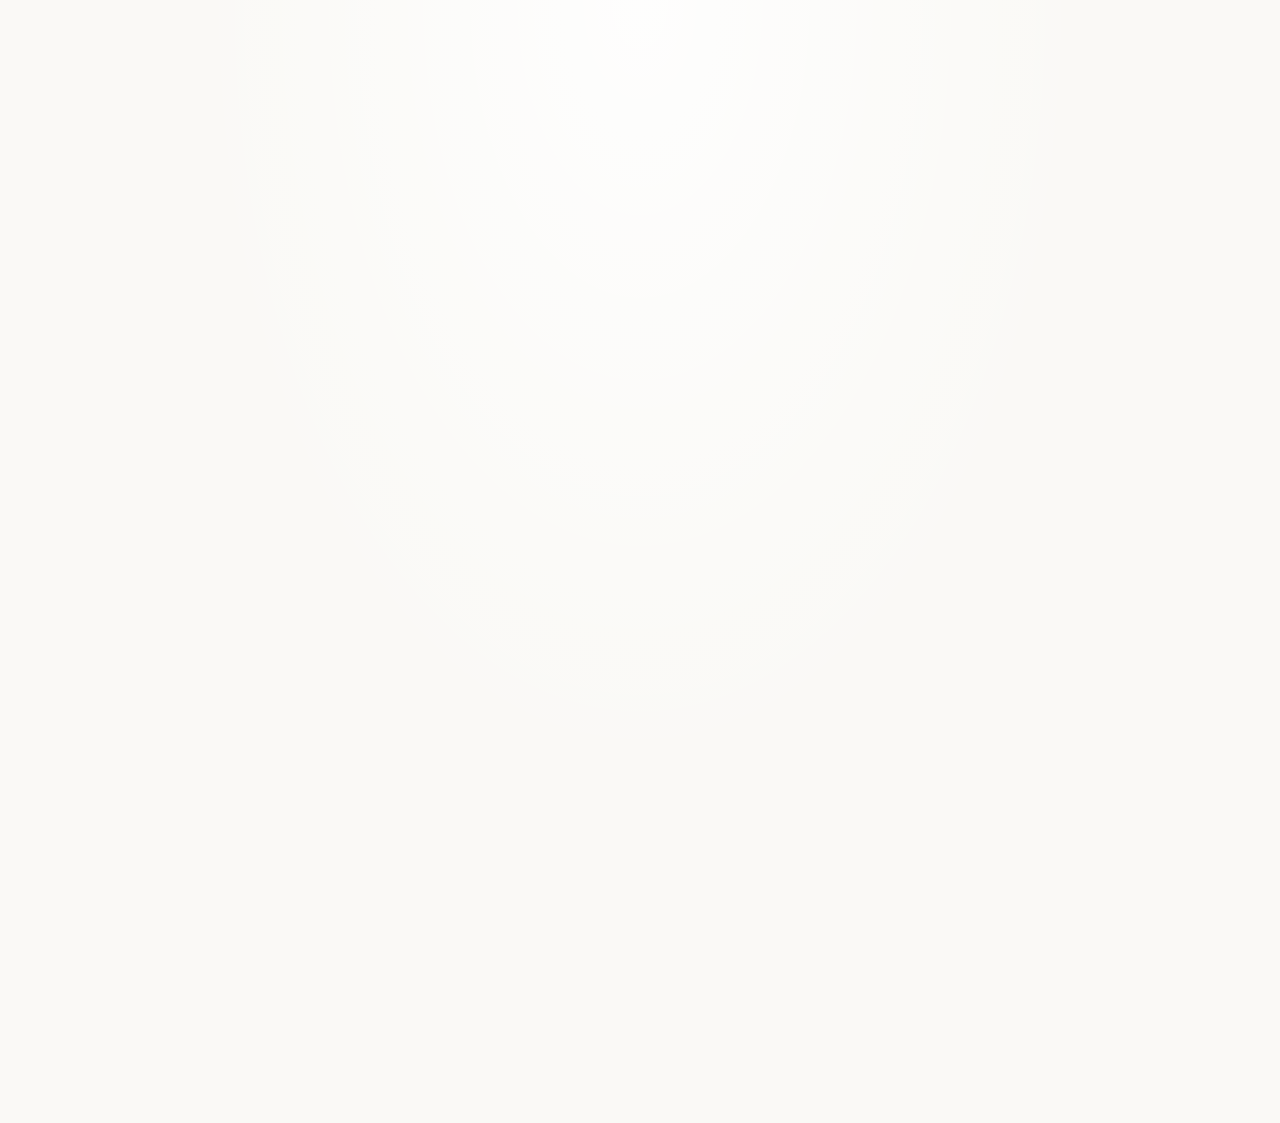
<file: about.html>
<!DOCTYPE html>
<html lang="en">
<head>
    <meta charset="UTF-8">
    <meta name="viewport" content="width=device-width, initial-scale=1.0">
    <title>About | The Book of Experience</title>
    <link rel="preconnect" href="https://fonts.googleapis.com">
    <link rel="preconnect" href="https://fonts.gstatic.com" crossorigin>
    <link href="https://fonts.googleapis.com/css2?family=Cinzel:wght@400;500&family=Caveat:wght@400;500;600&family=Libre+Baskerville:ital,wght@0,400;0,700;1,400&display=swap" rel="stylesheet">
    <link rel="stylesheet" href="css/styles.css">
</head>
<body>

    <div id="header"></div>

    <main>
        <section class="intro">
            <span class="section-label">About</span>
            <p>
                The Book of Experience is a collaborative archive of human moments—the experiences that changed us and the fears that shaped us. This is a space for reflection, connection, and shared wisdom.
            </p>
        </section>

        <section class="purpose">
            <span class="section-label">Why This Exists</span>
            <p>
                We believe that our most profound teachers are often strangers who've walked similar paths. By sharing our transformative experiences and deepest fears, we create a living document of human wisdom—a book that writes itself, one story at a time.
            </p>
            <p>
                Every story here is a gift from someone who chose vulnerability over silence. Every fear shared is a reminder that we're not alone in our struggles.
            </p>

            <a href="share-your-story.html" class="cta">
                Add your story
                <svg viewBox="0 0 24 24" fill="none" stroke="currentColor" stroke-width="2" stroke-linecap="round" stroke-linejoin="round">
                    <path d="M5 12h14M12 5l7 7-7 7"/>
                </svg>
            </a>
        </section>
    </main>

    <div id="footer"></div>

    <script src="js/components.js"></script>

</body>
</html>
</file>
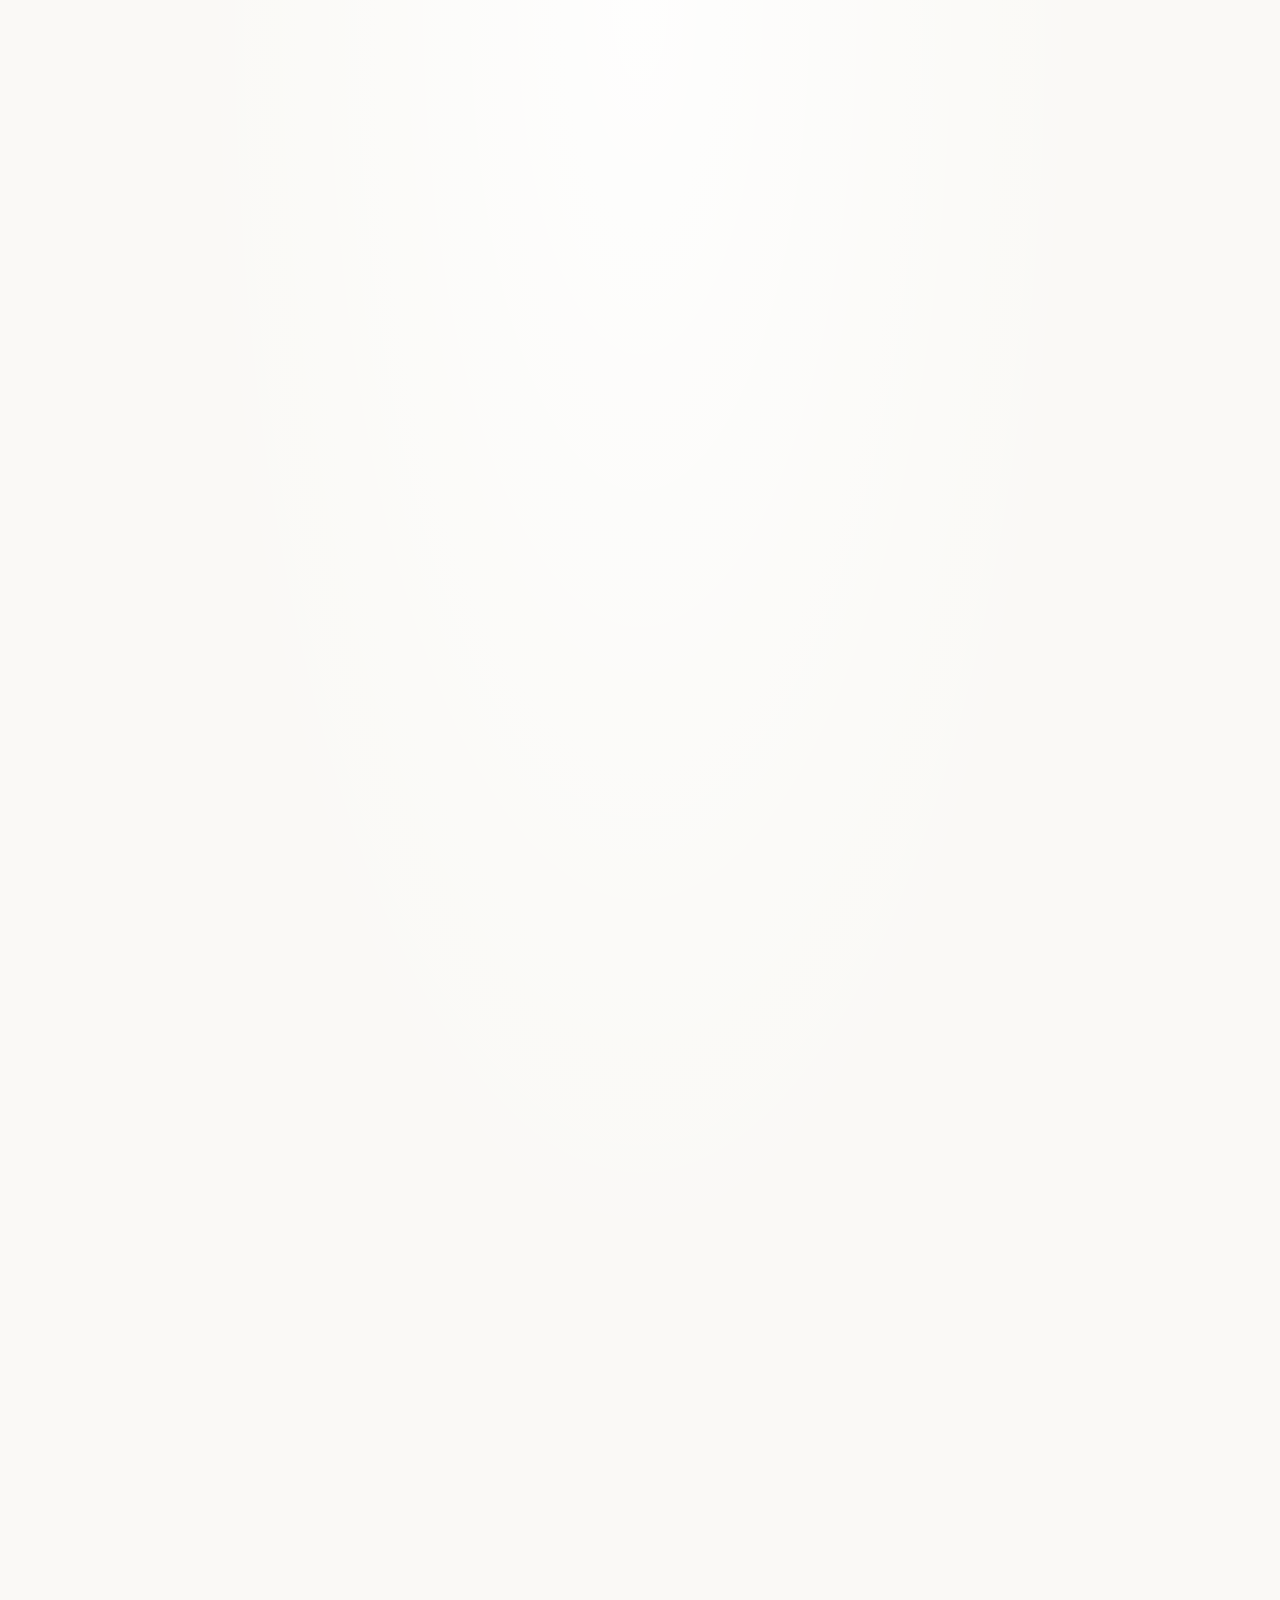
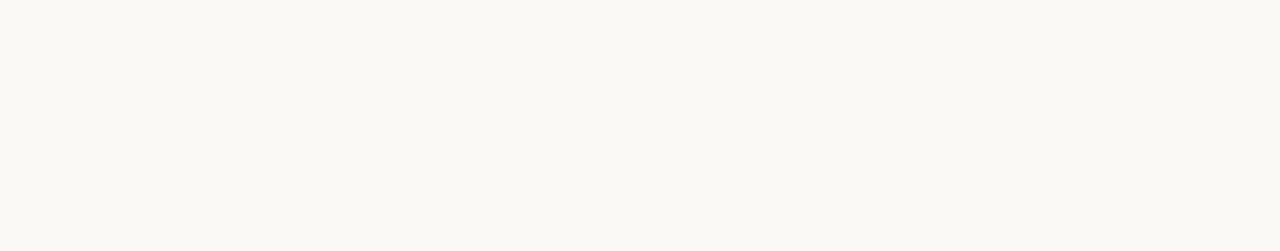
<file: share-your-story.html>
<!DOCTYPE html>
<html lang="en">
<head>
    <meta charset="UTF-8">
    <meta name="viewport" content="width=device-width, initial-scale=1.0">
    <title>Share Your Story | The Book of Experience</title>
    <link rel="preconnect" href="https://fonts.googleapis.com">
    <link rel="preconnect" href="https://fonts.gstatic.com" crossorigin>
    <link href="https://fonts.googleapis.com/css2?family=Cinzel:wght@400;500&family=Caveat:wght@400;500;600&family=Libre+Baskerville:ital,wght@0,400;0,700;1,400&display=swap" rel="stylesheet">
    <link rel="stylesheet" href="css/styles.css">
</head>
<body>

    <div id="header"></div>

    <!-- Success message overlay -->
    <div id="success-overlay" class="success-overlay hidden">
        <div class="success-message">
            <div class="success-icon">
                <svg viewBox="0 0 24 24" fill="none" stroke="currentColor" stroke-width="2" stroke-linecap="round" stroke-linejoin="round">
                    <path d="M22 11.08V12a10 10 0 1 1-5.93-9.14"/>
                    <polyline points="22 4 12 14.01 9 11.01"/>
                </svg>
            </div>
            <h2>Thank you for sharing</h2>
            <p>Your story has been added to the book.</p>
            <a href="stories.html" class="success-btn">Read Stories</a>
        </div>
    </div>

    <main>
        <section class="intro">
            <span class="section-label">Your Turn</span>
            <p>
                Every story matters. Every experience shapes who we become.
                Take a moment to reflect, and share what you've learned along the way.
            </p>
            <p><em>Your words may light the path for someone else.</em></p>
        </section>

        <section class="personal-info-section">
            <div class="container">
                <form id="story-form">
                    <div class="standard-form">
                        <div class="form-row-4">
                            <div class="form-group-standard">
                                <label for="name">Name</label>
                                <input type="text" id="name" name="name" placeholder="Your name" required>
                            </div>

                            <div class="form-group-standard">
                                <label for="country">Country</label>
                                <input type="text" id="country" name="country" placeholder="Your country" required>
                            </div>

                            <div class="form-group-standard">
                                <label for="age">Age</label>
                                <input type="number" id="age" name="age" placeholder="Age" min="1" max="120" required>
                            </div>

                            <div class="form-group-standard">
                                <label for="sex">Sex</label>
                                <select id="sex" name="sex" required>
                                    <option value="" disabled selected>Select...</option>
                                    <option value="female">Female</option>
                                    <option value="male">Male</option>
                                    <option value="other">Other</option>
                                    <option value="prefer-not">Prefer not to say</option>
                                </select>
                            </div>
                        </div>
                    </div>

                    <div class="book-section">
                        <div class="book-wrapper">
                            <div class="book book-single">
                                <div class="question-page">
                                    <h2>What is the best experience you would gift someone?</h2>
                                    <div class="form-group">
                                        <div class="textarea-wrapper">
                                            <textarea id="experience" name="experience" placeholder="Share the moment, feeling, or lesson you'd want others to have..." required></textarea>
                                        </div>
                                        <span class="expand-hint">Drag corner to expand</span>
                                    </div>

                                    <h2>What is your biggest fear?</h2>
                                    <div class="form-group">
                                        <div class="textarea-wrapper">
                                            <textarea id="fear" name="fear" placeholder="What keeps you up at night, or what have you learned to overcome..." required></textarea>
                                        </div>
                                        <span class="expand-hint">Drag corner to expand</span>
                                    </div>
                                </div>
                            </div>
                        </div>
                    </div>

                    <div class="submit-section">
                        <button type="submit" class="submit-btn">
                            Submit Your Story
                            <svg viewBox="0 0 24 24" fill="none" stroke="currentColor" stroke-width="2" stroke-linecap="round" stroke-linejoin="round">
                                <path d="M22 2L11 13M22 2l-7 20-4-9-9-4 20-7z"/>
                            </svg>
                        </button>
                    </div>
                </form>
            </div>
        </section>
    </main>

    <div id="footer"></div>

    <script src="js/components.js"></script>
    <script src="js/stories.js"></script>
    <script>
        document.getElementById('story-form').addEventListener('submit', function(e) {
            e.preventDefault();

            const formData = {
                name: document.getElementById('name').value,
                country: document.getElementById('country').value,
                age: document.getElementById('age').value,
                sex: document.getElementById('sex').value,
                experience: document.getElementById('experience').value,
                fear: document.getElementById('fear').value
            };

            try {
                saveStory(formData);
                document.getElementById('success-overlay').classList.remove('hidden');
                this.reset();
            } catch (error) {
                console.error('Error saving story:', error);
                alert('There was an error saving your story. Please try again.');
            }
        });
    </script>

</body>
</html>
</file>
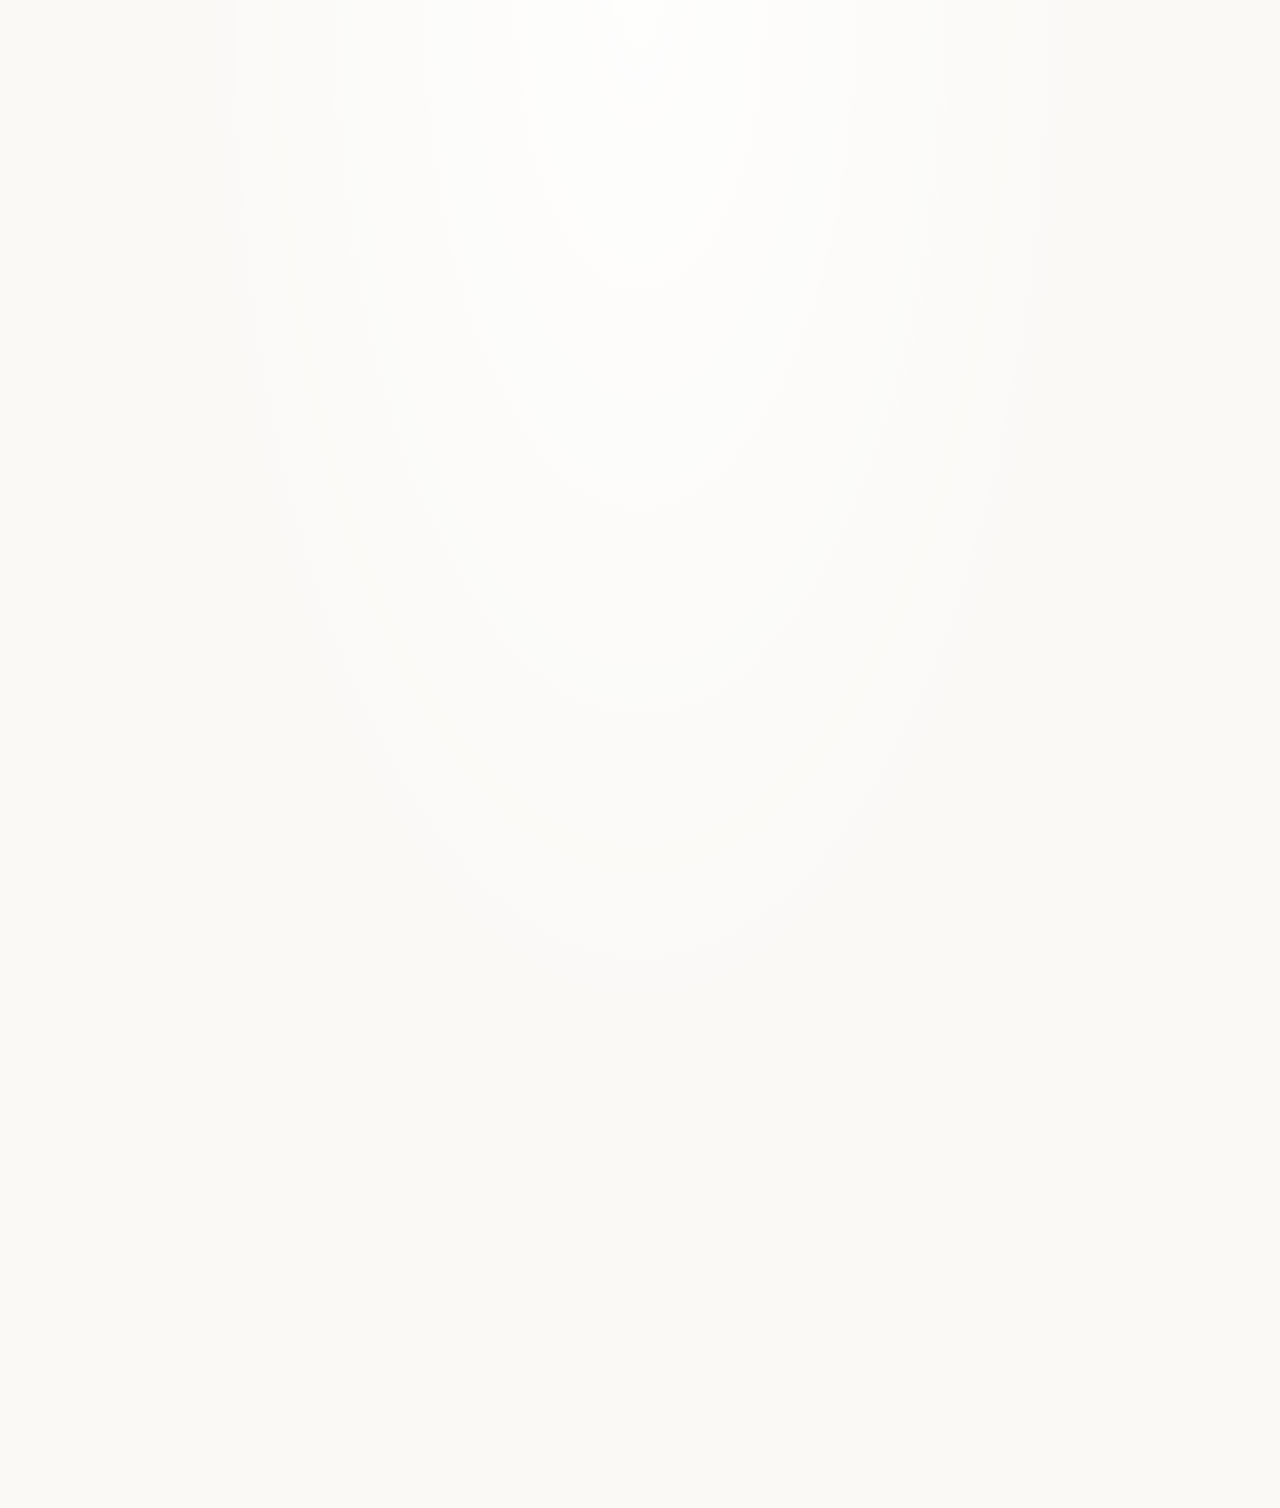
<file: stories.html>
<!DOCTYPE html>
<html lang="en">
<head>
    <meta charset="UTF-8">
    <meta name="viewport" content="width=device-width, initial-scale=1.0">
    <title>Stories | The Book of Experience</title>
    <link rel="preconnect" href="https://fonts.googleapis.com">
    <link rel="preconnect" href="https://fonts.gstatic.com" crossorigin>
    <link href="https://fonts.googleapis.com/css2?family=Cinzel:wght@400;500&family=Caveat:wght@400;500;600&family=Libre+Baskerville:ital,wght@0,400;0,700;1,400&display=swap" rel="stylesheet">
    <link rel="stylesheet" href="css/styles.css">
</head>
<body>

    <div id="header"></div>

    <main>
        <section class="intro">
            <span class="section-label">The Collection</span>
            <p>
                Pages filled with human moments.
                Each story a window into another soul's journey.
            </p>
        </section>

        <section class="book-section stories-book-section">
            <div class="container">
                <div class="book-wrapper">
                    <article class="book" id="book">
                        <div class="spine"></div>

                        <div class="page" id="page-left">
                            <h2 class="page-question">What is the best experience you would gift someone?</h2>
                            <p class="page-answer" id="experience-text"></p>
                            <p class="page-author" id="author-left"></p>
                        </div>

                        <div class="page" id="page-right">
                            <h2 class="page-question">What is your biggest fear?</h2>
                            <p class="page-answer" id="fear-text"></p>
                            <p class="page-author" id="author-right"></p>
                        </div>
                    </article>

                    <div class="book-nav">
                        <button class="nav-btn prev-story" id="prev-btn">
                            <svg viewBox="0 0 24 24" fill="none" stroke="currentColor" stroke-width="2" stroke-linecap="round" stroke-linejoin="round">
                                <path d="M19 12H5M12 19l-7-7 7-7"/>
                            </svg>
                            Previous
                        </button>

                        <span class="page-indicator" id="page-indicator">Story 1 of 1</span>

                        <button class="nav-btn next-story" id="next-btn">
                            Next
                            <svg viewBox="0 0 24 24" fill="none" stroke="currentColor" stroke-width="2" stroke-linecap="round" stroke-linejoin="round">
                                <path d="M5 12h14M12 5l7 7-7 7"/>
                            </svg>
                        </button>
                    </div>
                </div>
            </div>
        </section>

        <section class="purpose">
            <p class="pen-quote">Every story adds a page to our shared experience.</p>

            <a href="share-your-story.html" class="cta">
                Add your story
                <svg viewBox="0 0 24 24" fill="none" stroke="currentColor" stroke-width="2" stroke-linecap="round" stroke-linejoin="round">
                    <path d="M5 12h14M12 5l7 7-7 7"/>
                </svg>
            </a>
        </section>
    </main>

    <div id="footer"></div>

    <script src="js/components.js"></script>
    <script src="js/stories.js"></script>
    <script>
        let currentIndex = 0;
        let stories = [];

        function displayStory(index, animate = true) {
            const story = stories[index];
            if (!story) return;

            const book = document.getElementById('book');

            if (animate) {
                book.classList.add('turning');
                setTimeout(() => updateStoryContent(story, index, book), 300);
            } else {
                updateStoryContent(story, index, book);
            }
        }

        function updateStoryContent(story, index, book) {
            document.getElementById('experience-text').textContent = story.experience;
            document.getElementById('fear-text').textContent = story.fear;
            document.getElementById('author-left').textContent = formatAuthor(story);
            document.getElementById('author-right').textContent = formatAuthor(story);
            document.getElementById('page-indicator').textContent = `Story ${index + 1} of ${stories.length}`;

            document.getElementById('prev-btn').disabled = index === 0;
            document.getElementById('next-btn').disabled = index === stories.length - 1;

            book.classList.remove('turning');
        }

        function nextStory() {
            if (currentIndex < stories.length - 1) {
                currentIndex++;
                displayStory(currentIndex);
            }
        }

        function prevStory() {
            if (currentIndex > 0) {
                currentIndex--;
                displayStory(currentIndex);
            }
        }

        document.addEventListener('DOMContentLoaded', function() {
            stories = getStoriesWithDefault();
            displayStory(0, false);

            document.getElementById('next-btn').addEventListener('click', nextStory);
            document.getElementById('prev-btn').addEventListener('click', prevStory);

            document.addEventListener('keydown', function(e) {
                if (e.key === 'ArrowRight') nextStory();
                if (e.key === 'ArrowLeft') prevStory();
            });
        });
    </script>

</body>
</html>
</file>
<file: css/styles.css>
:root {
    --parchment: #faf9f6;
    --page-white: #fffffe;
    --ink: #1a1a2e;
    --ink-light: #4a5568;
    --line-color: #e2e8f0;
    --accent: #64748b;
}

* {
    margin: 0;
    padding: 0;
    box-sizing: border-box;
}

body {
    background-color: var(--parchment);
    background-image:
        radial-gradient(ellipse at top, rgba(255,255,255,0.8) 0%, transparent 50%);
    color: var(--ink);
    font-family: 'Libre Baskerville', Georgia, serif;
    line-height: 1.7;
    min-height: 100vh;
}

h1, h2, h3 { font-family: 'Cinzel', serif; font-weight: 400; }

.container {
    width: 100%;
    max-width: 1200px;
    margin: 0 auto;
    padding: 0 1.5rem;
}

/* Header / Nav */
.site-header {
    padding: 3rem 0;
    text-align: center;
    opacity: 0;
    animation: fadeUp 1s ease-out 0.2s forwards;
}

.site-header h1 {
    font-size: clamp(1.8rem, 5vw, 2.8rem);
    letter-spacing: 0.25em;
    color: var(--ink);
    font-weight: 400;
}

.site-header h1 a {
    text-decoration: none;
    color: inherit;
}

.site-header h1 span {
    font-family: 'Libre Baskerville', serif;
    font-style: italic;
    font-size: 0.7em;
    color: var(--accent);
    margin: 0 0.5em;
    letter-spacing: 0;
}

/* Section labels */
.section-label {
    display: block;
    font-family: system-ui, sans-serif;
    font-size: 0.85rem;
    text-transform: uppercase;
    letter-spacing: 0.3em;
    color: var(--accent);
    margin-bottom: 1.5rem;
}

/* Intro section */
.intro {
    max-width: 800px;
    margin: 0 auto;
    text-align: center;
    padding: 4rem 1.5rem 3rem;
    opacity: 0;
    animation: fadeUp 1s ease-out 0.4s forwards;
}

.intro p {
    font-size: 1.1rem;
    color: var(--ink-light);
    font-weight: 400;
    line-height: 2;
}

.intro p em {
    display: block;
    margin-top: 1.5rem;
    font-style: italic;
    color: var(--accent);
}

/* Book styles */
.book-section {
    padding: 1rem 0 2rem;
    opacity: 0;
    animation: fadeUp 1s ease-out 0.6s forwards;
}

.book-wrapper {
    perspective: 2000px;
    max-width: 1000px;
    margin: 0 auto;
    padding: 20px 1rem 10px;
}

.book {
    position: relative;
    display: grid;
    grid-template-columns: 1fr;
    background: linear-gradient(to bottom, #f5f0e6 0%, #faf6ee 5%, #fdfbf7 50%, #faf6ee 95%, #f5f0e6 100%);
    border-radius: 8px 8px 8px 8px;
    transform-style: preserve-3d;
    transition: transform 0.6s cubic-bezier(0.23, 1, 0.32, 1),
                box-shadow 0.6s cubic-bezier(0.23, 1, 0.32, 1);
    box-shadow:
        0 30px 60px -20px rgba(0,0,0,0.25),
        0 15px 30px -15px rgba(0,0,0,0.15);
}

.book:hover {
    transform: translateY(-5px);
    box-shadow:
        0 40px 70px -20px rgba(0,0,0,0.3),
        0 20px 40px -15px rgba(0,0,0,0.2);
}

/* Book cover - brown leather binding visible at top, bottom, and sides */
.book::before {
    content: '';
    position: absolute;
    top: -12px;
    left: -15px;
    right: -15px;
    bottom: -12px;
    background: linear-gradient(to bottom,
        #5c4033 0%,
        #6b4c35 10%,
        #7a5a3e 50%,
        #6b4c35 90%,
        #5c4033 100%
    );
    border-radius: 12px;
    z-index: -1;
    box-shadow:
        0 35px 70px -20px rgba(0,0,0,0.35),
        0 20px 40px -15px rgba(0,0,0,0.25),
        inset 0 2px 4px rgba(255,255,255,0.1),
        inset 0 -2px 4px rgba(0,0,0,0.2);
}

/* Gold decorative trim on cover */
.book::after {
    content: '';
    position: absolute;
    top: -8px;
    left: -11px;
    right: -11px;
    bottom: -8px;
    border: 2px solid rgba(212,175,55,0.4);
    border-radius: 10px;
    z-index: -1;
    pointer-events: none;
}

.spine {
    display: none;
    position: absolute;
    left: 50%;
    top: -12px;
    bottom: -12px;
    width: 30px;
    transform: translateX(-50%);
    background: linear-gradient(to right,
        transparent 0%,
        rgba(92,64,51,0.4) 20%,
        rgba(92,64,51,0.6) 45%,
        rgba(92,64,51,0.6) 55%,
        rgba(92,64,51,0.4) 80%,
        transparent 100%
    );
    z-index: 5;
    pointer-events: none;
    border-radius: 0;
}

/* Red ribbon bookmark */
.spine::before {
    content: '';
    position: absolute;
    left: 50%;
    bottom: -30px;
    width: 12px;
    height: 50px;
    transform: translateX(-50%);
    background: linear-gradient(to right, #8b2942 0%, #a83250 50%, #8b2942 100%);
    clip-path: polygon(0 0, 100% 0, 100% 85%, 50% 100%, 0 85%);
    z-index: 20;
    box-shadow: 0 2px 4px rgba(0,0,0,0.2);
}

/* Center fold shadow */
.spine::after {
    content: '';
    position: absolute;
    left: 50%;
    top: 12px;
    bottom: 12px;
    width: 4px;
    transform: translateX(-50%);
    background: linear-gradient(to right,
        rgba(0,0,0,0.15) 0%,
        rgba(0,0,0,0.05) 50%,
        rgba(0,0,0,0.15) 100%
    );
    z-index: 6;
}

.page {
    padding: 2.5rem;
    min-height: 450px;
    position: relative;
    background:
        linear-gradient(to bottom, #f5f0e6 0%, #fdfbf7 3%, #fdfbf7 97%, #f5f0e6 100%),
        linear-gradient(to bottom, var(--line-color) 1px, transparent 1px);
    background-size: 100% 100%, 100% 2.2rem;
    background-position: 0 0, 0 2.5rem;
}

.page-question {
    font-family: 'Caveat', cursive;
    font-size: clamp(1.2rem, 2.5vw, 1.4rem);
    font-weight: 500;
    color: var(--ink);
    line-height: 1.6rem;
    margin-bottom: 1rem;
    padding-bottom: 0;
}

.page-answer {
    font-family: 'Caveat', cursive;
    font-size: clamp(1.1rem, 2.5vw, 1.3rem);
    font-weight: 400;
    color: #2d3748;
    line-height: 2.2rem;
    white-space: pre-line;
}

.page-author {
    font-family: 'Libre Baskerville', serif;
    font-style: italic;
    font-size: 0.85rem;
    color: var(--accent);
    margin-top: 1.5rem;
}

.book-nav {
    display: flex;
    justify-content: center;
    margin-top: 2rem;
}

.next-story {
    display: inline-flex;
    align-items: center;
    gap: 0.5rem;
    font-family: 'Libre Baskerville', serif;
    font-size: 0.95rem;
    color: var(--ink);
    background: transparent;
    border: 1px solid var(--line-color);
    padding: 0.75rem 1.5rem;
    border-radius: 4px;
    cursor: pointer;
    transition: all 0.3s ease;
}

.next-story:hover {
    border-color: var(--ink);
    background: var(--page-white);
}

.next-story svg {
    width: 16px;
    height: 16px;
    transition: transform 0.3s ease;
}

.next-story:hover svg {
    transform: translateX(4px);
}

.pen-quote {
    font-family: 'Libre Baskerville', serif;
    font-style: italic;
    font-size: 1.1rem;
    color: var(--accent);
    margin-bottom: 1.5rem;
}

/* Page inner shadow at edges */
.page::before {
    content: '';
    position: absolute;
    top: 0;
    bottom: 0;
    left: 0;
    right: 0;
    pointer-events: none;
    box-shadow: inset 0 3px 8px -3px rgba(0,0,0,0.08);
    border-radius: 6px;
}

/* No page curl for cleaner look */
.page::after {
    display: none;
}

@media (min-width: 768px) {
    .book {
        grid-template-columns: 1fr 1fr;
    }

    .spine {
        display: block;
    }

    .page {
        padding: 3rem 3.5rem;
        min-height: 520px;
    }

    /* Left page */
    .page:first-child {
        border-radius: 6px 0 0 6px;
        background:
            linear-gradient(to right, transparent 90%, rgba(0,0,0,0.04) 100%),
            linear-gradient(to bottom, #f5f0e6 0%, #fdfbf7 3%, #fdfbf7 97%, #f5f0e6 100%),
            linear-gradient(to bottom, var(--line-color) 1px, transparent 1px);
        background-size: 100% 100%, 100% 100%, 100% 2.2rem;
        background-position: 0 0, 0 0, 0 2.5rem;
    }

    .page:first-child::before {
        box-shadow:
            inset 0 3px 8px -3px rgba(0,0,0,0.08),
            inset -8px 0 12px -10px rgba(0,0,0,0.06);
        border-radius: 6px 0 0 6px;
    }

    /* Right page */
    .page:last-child {
        border-radius: 0 6px 6px 0;
        background:
            linear-gradient(to left, transparent 90%, rgba(0,0,0,0.04) 100%),
            linear-gradient(to bottom, #f5f0e6 0%, #fdfbf7 3%, #fdfbf7 97%, #f5f0e6 100%),
            linear-gradient(to bottom, var(--line-color) 1px, transparent 1px);
        background-size: 100% 100%, 100% 100%, 100% 2.2rem;
        background-position: 0 0, 0 0, 0 2.5rem;
    }

    .page:last-child::before {
        box-shadow:
            inset 0 3px 8px -3px rgba(0,0,0,0.08),
            inset 8px 0 12px -10px rgba(0,0,0,0.06);
        border-radius: 0 6px 6px 0;
    }
}

/* Purpose section */
.purpose {
    max-width: 800px;
    margin: 0 auto;
    text-align: center;
    padding: 2rem 1.5rem 3rem;
    opacity: 0;
    animation: fadeUp 1s ease-out 0.8s forwards;
}

.purpose p {
    font-size: 1.1rem;
    color: var(--ink-light);
    line-height: 2;
    margin-bottom: 2rem;
}

/* CTA link */
.cta {
    display: inline-flex;
    align-items: center;
    gap: 0.75rem;
    font-family: 'Libre Baskerville', serif;
    font-style: italic;
    font-size: 1.4rem;
    color: var(--ink);
    text-decoration: none;
    padding: 0.75rem 0;
    position: relative;
    transition: color 0.3s ease;
    cursor: pointer;
}

.cta::before {
    content: '';
    position: absolute;
    bottom: 0;
    left: 0;
    width: 100%;
    height: 1px;
    background: var(--ink);
    transform: scaleX(0);
    transform-origin: right;
    transition: transform 0.4s cubic-bezier(0.23, 1, 0.32, 1);
}

.cta:hover::before {
    transform: scaleX(1);
    transform-origin: left;
}

.cta svg {
    width: 20px;
    height: 20px;
    transition: transform 0.3s ease;
}

.cta:hover svg {
    transform: translateX(4px);
}

/* Footer */
.site-footer {
    padding: 2rem 1.5rem 3rem;
    text-align: center;
    opacity: 0;
    animation: fadeUp 1s ease-out 1s forwards;
}

.footer-flourish {
    font-family: 'Caveat', cursive;
    font-size: 2rem;
    color: var(--accent);
    opacity: 0.4;
    margin-bottom: 1.5rem;
}

.site-footer nav {
    display: flex;
    justify-content: center;
    gap: 2rem;
    margin-bottom: 1.5rem;
    padding: 0;
    opacity: 1;
    animation: none;
}

.site-footer nav a {
    font-family: system-ui, sans-serif;
    font-size: 0.75rem;
    text-transform: uppercase;
    letter-spacing: 0.15em;
    color: var(--accent);
    text-decoration: none;
    transition: color 0.3s ease;
}

.site-footer nav a:hover {
    color: var(--ink);
}

.copyright {
    font-family: system-ui, sans-serif;
    font-size: 0.7rem;
    letter-spacing: 0.2em;
    text-transform: uppercase;
    color: #cbd5e1;
}

/* Animations */
@keyframes fadeUp {
    from {
        opacity: 0;
        transform: translateY(30px);
    }
    to {
        opacity: 1;
        transform: translateY(0);
    }
}

/* Form styles for share page */
.form-page {
    padding: 2.5rem;
    min-height: auto;
    position: relative;
    background:
        linear-gradient(to bottom, var(--line-color) 1px, transparent 1px);
    background-size: 100% 2.2rem;
    background-position: 0 2.5rem;
}

.form-page::after {
    display: none;
}

.form-group {
    margin-bottom: 1.5rem;
}

.form-group label {
    display: block;
    font-family: 'Libre Baskerville', serif;
    font-size: 0.85rem;
    color: var(--accent);
    margin-bottom: 0.5rem;
    text-transform: uppercase;
    letter-spacing: 0.1em;
}

.form-group input,
.form-group select,
.form-group textarea {
    width: 100%;
    padding: 0.75rem 0;
    font-family: 'Caveat', cursive;
    font-size: 1.3rem;
    color: var(--ink);
    background: transparent;
    border: none;
    border-bottom: 1px solid var(--line-color);
    outline: none;
    transition: border-color 0.3s ease;
}

.form-group input:focus,
.form-group select:focus,
.form-group textarea:focus {
    border-bottom-color: var(--ink);
}

.form-group select {
    cursor: pointer;
    appearance: none;
    background-image: url("data:image/svg+xml,%3Csvg xmlns='http://www.w3.org/2000/svg' width='12' height='12' viewBox='0 0 24 24' fill='none' stroke='%2364748b' stroke-width='2'%3E%3Cpath d='M6 9l6 6 6-6'/%3E%3C/svg%3E");
    background-repeat: no-repeat;
    background-position: right 0 center;
}

.form-group textarea {
    resize: vertical;
    min-height: 250px;
    line-height: 2.2rem;
    position: relative;
}

/* Resize handle indicator */
.form-group .textarea-wrapper {
    position: relative;
}

.form-group .textarea-wrapper::after {
    content: '';
    position: absolute;
    bottom: 8px;
    right: 8px;
    width: 12px;
    height: 12px;
    background:
        linear-gradient(135deg, transparent 50%, var(--accent) 50%, var(--accent) 60%, transparent 60%),
        linear-gradient(135deg, transparent 65%, var(--accent) 65%, var(--accent) 75%, transparent 75%),
        linear-gradient(135deg, transparent 80%, var(--accent) 80%, var(--accent) 90%, transparent 90%);
    opacity: 0.5;
    pointer-events: none;
    transition: opacity 0.3s ease;
}

.form-group .textarea-wrapper:hover::after {
    opacity: 0.8;
}

.form-group .expand-hint {
    display: block;
    font-family: system-ui, sans-serif;
    font-size: 0.7rem;
    color: var(--accent);
    text-align: right;
    margin-top: 0.5rem;
    opacity: 0.7;
}

.form-row {
    display: grid;
    grid-template-columns: 1fr 1fr;
    gap: 2rem;
}

@media (max-width: 500px) {
    .form-row {
        grid-template-columns: 1fr;
        gap: 0;
    }
}

.question-page {
    padding: 2.5rem;
    position: relative;
    background:
        linear-gradient(to bottom, var(--line-color) 1px, transparent 1px);
    background-size: 100% 2.2rem;
    background-position: 0 2.5rem;
}

.question-page::after {
    display: none;
}

.question-page h2 {
    font-family: 'Caveat', cursive;
    font-size: clamp(1.6rem, 4vw, 2rem);
    font-weight: 500;
    color: var(--ink);
    line-height: 2.2rem;
    margin-bottom: 1rem;
}

@media (min-width: 768px) {
    .form-page,
    .question-page {
        padding: 3.5rem 4rem;
    }
}

.submit-section {
    text-align: center;
    padding: 2rem 0 0;
}

.submit-btn {
    display: inline-flex;
    align-items: center;
    gap: 0.75rem;
    font-family: 'Libre Baskerville', serif;
    font-style: italic;
    font-size: 1.2rem;
    color: var(--page-white);
    background: var(--ink);
    text-decoration: none;
    padding: 1rem 2rem;
    border: none;
    border-radius: 4px;
    cursor: pointer;
    transition: all 0.3s ease;
}

.submit-btn:hover {
    background: var(--ink-light);
    transform: translateY(-2px);
}

.submit-btn svg {
    width: 18px;
    height: 18px;
}

/* Standard form fields (non-book style) */
.personal-info-section {
    opacity: 0;
    animation: fadeUp 1s ease-out 0.6s forwards;
}

.personal-info-section .book-section {
    padding-top: 0;
    opacity: 1;
    animation: none;
}

.standard-form {
    max-width: 800px;
    margin: 0 auto 2rem;
    padding: 0 1rem;
}

.form-row-4 {
    display: grid;
    grid-template-columns: repeat(4, 1fr);
    gap: 1.5rem;
}

@media (max-width: 768px) {
    .form-row-4 {
        grid-template-columns: repeat(2, 1fr);
    }
}

@media (max-width: 480px) {
    .form-row-4 {
        grid-template-columns: 1fr;
    }
}

.form-group-standard {
    margin-bottom: 1rem;
}

.form-group-standard label {
    display: block;
    font-family: system-ui, sans-serif;
    font-size: 0.75rem;
    text-transform: uppercase;
    letter-spacing: 0.1em;
    color: var(--accent);
    margin-bottom: 0.5rem;
}

.form-group-standard input,
.form-group-standard select {
    width: 100%;
    padding: 0.75rem 1rem;
    font-family: 'Libre Baskerville', serif;
    font-size: 0.95rem;
    color: var(--ink);
    background: var(--page-white);
    border: 1px solid var(--line-color);
    border-radius: 4px;
    outline: none;
    transition: border-color 0.3s ease, box-shadow 0.3s ease;
}

.form-group-standard input:focus,
.form-group-standard select:focus {
    border-color: var(--ink);
    box-shadow: 0 0 0 3px rgba(26, 26, 46, 0.1);
}

.form-group-standard select {
    cursor: pointer;
    appearance: none;
    background-image: url("data:image/svg+xml,%3Csvg xmlns='http://www.w3.org/2000/svg' width='12' height='12' viewBox='0 0 24 24' fill='none' stroke='%2364748b' stroke-width='2'%3E%3Cpath d='M6 9l6 6 6-6'/%3E%3C/svg%3E");
    background-repeat: no-repeat;
    background-position: right 1rem center;
}

.form-group-standard input::placeholder {
    color: var(--accent);
    opacity: 0.6;
}

/* Single page book design */
.book-single {
    grid-template-columns: 1fr !important;
}

.book-single .question-page {
    padding: 3rem 3.5rem;
}

.book-single .question-page::after {
    content: '';
    position: absolute;
    bottom: 0;
    right: 0;
    width: 40px;
    height: 40px;
    background: linear-gradient(135deg,
        var(--page-white) 50%,
        #f0f0f0 50%,
        #e8e8e8 60%,
        #f5f5f5 100%
    );
    box-shadow: -2px -2px 4px rgba(0,0,0,0.03);
    border-radius: 0 0 4px 0;
}

@media (min-width: 768px) {
    .book-single .question-page {
        padding: 3.5rem 5rem;
    }
}

.personal-info-section .submit-section {
    padding: 2rem 0 4rem;
}

/* Success overlay */
.success-overlay {
    position: fixed;
    top: 0;
    left: 0;
    right: 0;
    bottom: 0;
    background: rgba(250, 249, 246, 0.95);
    display: flex;
    align-items: center;
    justify-content: center;
    z-index: 1000;
    opacity: 1;
    transition: opacity 0.3s ease;
}

.success-overlay.hidden {
    opacity: 0;
    pointer-events: none;
}

.success-message {
    text-align: center;
    padding: 3rem;
    animation: fadeUp 0.6s ease-out;
}

.success-icon {
    width: 80px;
    height: 80px;
    margin: 0 auto 2rem;
    background: var(--ink);
    border-radius: 50%;
    display: flex;
    align-items: center;
    justify-content: center;
}

.success-icon svg {
    width: 40px;
    height: 40px;
    stroke: var(--page-white);
}

.success-message h2 {
    font-family: 'Cinzel', serif;
    font-size: 1.8rem;
    color: var(--ink);
    margin-bottom: 0.5rem;
}

.success-message p {
    font-family: 'Libre Baskerville', serif;
    font-size: 1.1rem;
    color: var(--ink-light);
    margin-bottom: 2rem;
}

.success-btn {
    display: inline-flex;
    align-items: center;
    gap: 0.5rem;
    font-family: 'Libre Baskerville', serif;
    font-size: 1rem;
    color: var(--page-white);
    background: var(--ink);
    text-decoration: none;
    padding: 1rem 2rem;
    border-radius: 4px;
    transition: all 0.3s ease;
}

.success-btn:hover {
    background: var(--ink-light);
    transform: translateY(-2px);
}

/* Stories page styles */
.stories-book-section {
    min-height: 500px;
}

/* Book navigation */
.book-nav {
    display: flex;
    justify-content: center;
    align-items: center;
    gap: 1.5rem;
    margin-top: 2rem;
}

.nav-btn {
    display: inline-flex;
    align-items: center;
    gap: 0.5rem;
    font-family: 'Libre Baskerville', serif;
    font-size: 0.95rem;
    color: var(--ink);
    background: transparent;
    border: 1px solid var(--line-color);
    padding: 0.75rem 1.5rem;
    border-radius: 4px;
    cursor: pointer;
    transition: all 0.3s ease;
}

.nav-btn:hover:not(:disabled) {
    border-color: var(--ink);
    background: var(--page-white);
}

.nav-btn:disabled {
    opacity: 0.4;
    cursor: not-allowed;
}

.nav-btn svg {
    width: 16px;
    height: 16px;
    transition: transform 0.3s ease;
}

.nav-btn.next-story:hover:not(:disabled) svg {
    transform: translateX(4px);
}

.nav-btn.prev-story:hover:not(:disabled) svg {
    transform: translateX(-4px);
}

.page-indicator {
    font-family: system-ui, sans-serif;
    font-size: 0.8rem;
    text-transform: uppercase;
    letter-spacing: 0.15em;
    color: var(--accent);
    min-width: 120px;
    text-align: center;
}

/* Page turn animation */
.book.turning {
    animation: pageTurn 0.5s ease-in-out;
}

@keyframes pageTurn {
    0% {
        transform: translateY(0);
    }
    50% {
        transform: translateY(-3px) scale(1.005);
        box-shadow:
            0 40px 80px -25px rgba(0,0,0,0.3),
            0 25px 50px -20px rgba(0,0,0,0.2);
    }
    100% {
        transform: translateY(0);
    }
}

.book .page {
    transition: opacity 0.25s ease;
}

.book.turning .page {
    opacity: 0.85;
}
</file>
